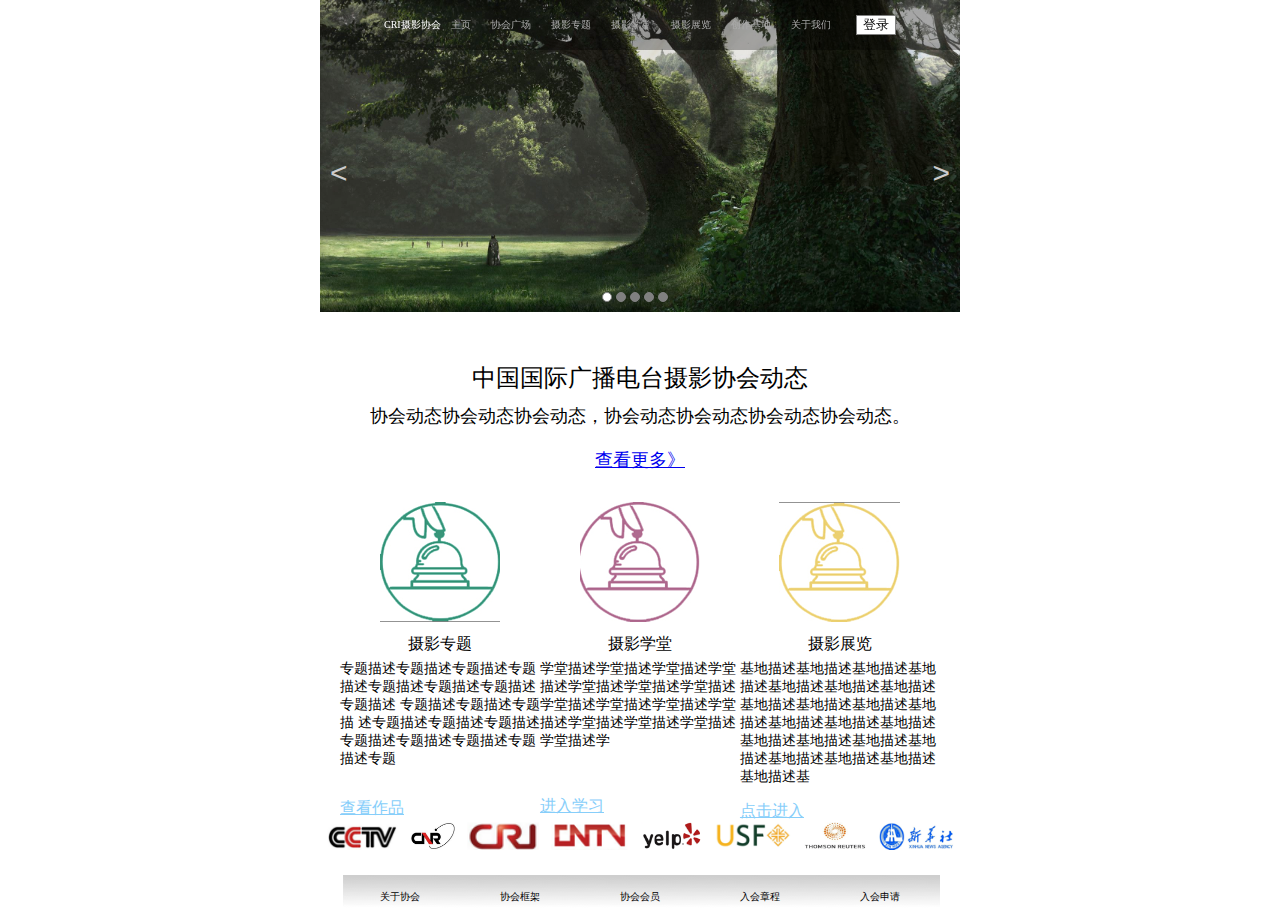
<file: index.html>
<!DOCTYPE html>
<html>

	<head>
		<meta charset="utf-8">
		<meta name="viewport" content="initial-scale=1.0, maximum-scale=1.0, user-scalable=no" />
		<title></title>
		<link rel="stylesheet" type="text/css" href="css/index.css" />
		<script src="js/jqmin.js" type="text/javascript" charset="utf-8"></script>
		<script type="text/javascript">
			document.addEventListener('plusready', function() {
				//console.log("所有plus api都应该在此事件发生后调用，否则会出现plus is undefined。"

			});
		</script>
	</head>

	<body>
		<div class="wrap">
			<div class="img"></div>
			<div class="top">
				<span>CRI摄影协会</span>
				<ul class="nav">
					<li><a href="index.html">主页</a></li>
					<li>协会广场</li>
					<li><a href="photograph_topic.html">摄影专题</a></li>
					<li>摄影学堂</li>
					<li>摄影展览</li>
					<li><a href="create_base.html">创作基地</a></li>
					<li>关于我们</li>
				</ul>
				<button><a href="login.html">登录</a></button>
			</div>
			<button id="btn1">&lt;</button>
			<button id="btn2">&gt;</button>
			<p><button></button><button></button><button></button><button></button><button></button></p>
			<div class="main">
			<p>中国国际广播电台摄影协会动态</p>
			<p>协会动态协会动态协会动态，协会动态协会动态协会动态协会动态。</p>
			<a href="#">查看更多》</a>
			<div class="info">
				<div class="one">
					<img src="img/u67_normal.png" />
					<p>摄影专题</p>
					<p>专题描述专题描述专题描述专题描述专题描述专题描述专题描述专题描述 专题描述专题描述专题描 述专题描述专题描述专题描述专题描述专题描述专题描述专题描述专题</p>
					<a href="photograph_topic.html">查看作品</a>
				</div>
				<div class="two">
					<img src="img/u83_normal.png" />
					<p>摄影学堂</p>
					<p>学堂描述学堂描述学堂描述学堂描述学堂描述学堂描述学堂描述学堂描述学堂描述学堂描述学堂描述学堂描述学堂描述学堂描述学堂描述学</p>
					<a href="#">进入学习</a>
				</div>
				<div class="three">
					<img src="img/u69_normal.png" />
					<p>摄影展览</p>
					<p>基地描述基地描述基地描述基地描述基地描述基地描述基地描述基地描述基地描述基地描述基地描述基地描述基地描述基地描述基地描述基地描述基地描述基地描述基地描述基地描述基地描述基地描述基</p>
					<a href="#">点击进入</a>
				</div>
			</div>
			<div class="logo"><img src="img/u34_normal.png" /><img src="img/u36_normal.png" /><img src="img/u38_normal.png" /><img src="img/u40_normal.png" /><img src="img/u42_normal.png" /><img src="img/u44_normal.png" /><img src="img/u46_normal.png" /><img src="img/u48_normal.png" /></div>
			<footer>
				<ul>
					<li>关于协会</li>
					<li>协会框架</li>
					<li>协会会员</li>
					<li>入会章程</li>
					<li>入会申请</li>
				</ul>
			</footer>
		</div>
	</body>
	<script src="js/index.js" type="text/javascript" charset="utf-8"></script>

</html>
</file>
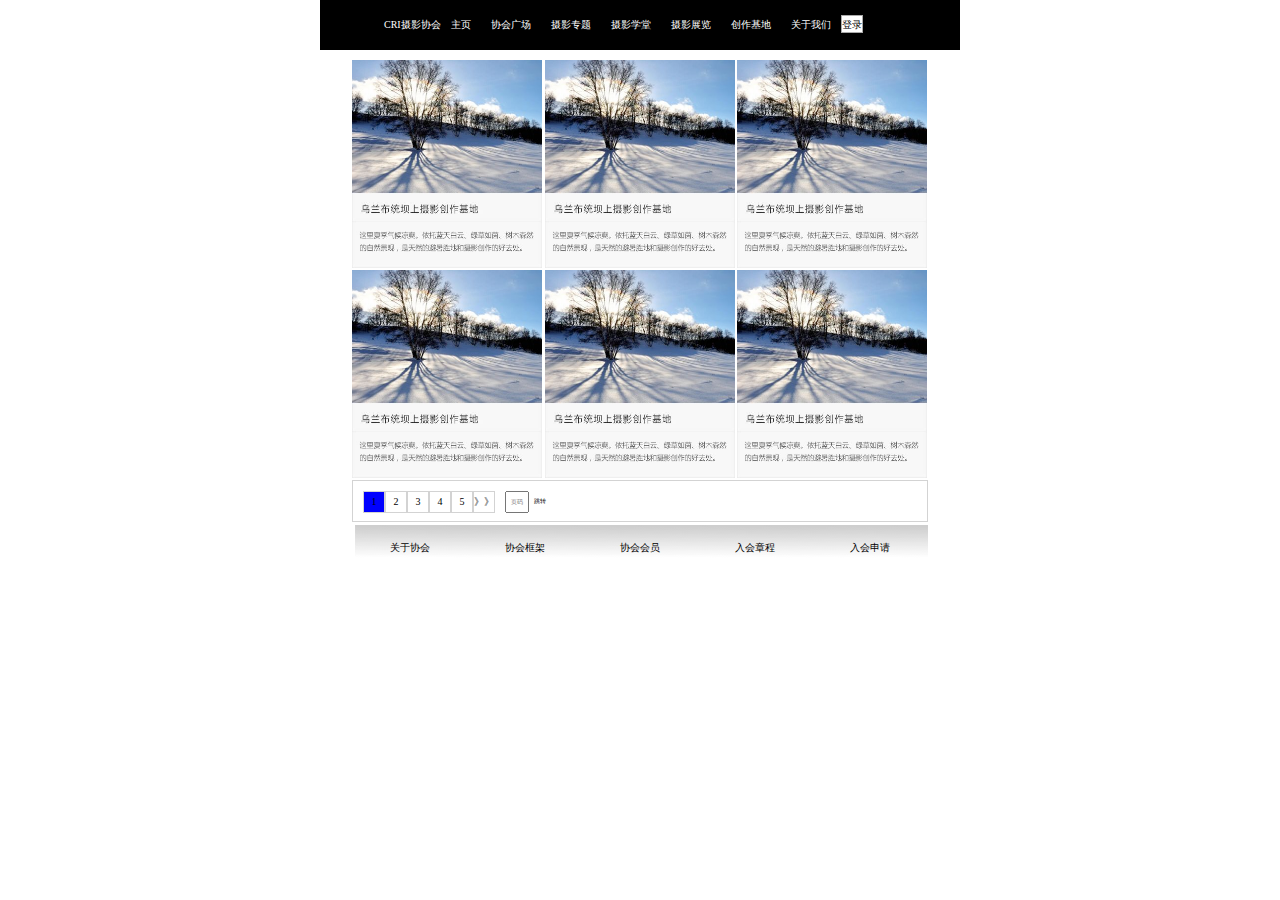
<file: create_base.html>
<!DOCTYPE html>
<html>

	<head>
		<meta charset="UTF-8">
		<title>创作基地</title>
		<meta name="viewport" content="width=device-width,initial-scale=1,minimum-scale=1,maximum-scale=1,user-scalable=no" />
		<link rel="stylesheet" type="text/css" href="css/create_base.css" />
	</head>

	<body>
		<div class="wrap">
			<div class="top">
				<span>CRI摄影协会</span>
				<ul class="nav">
					<li>
						<a href="index.html">主页</a>
					</li>
					<li>协会广场</li>
					<li>
						<a href="photograph_topic.html">摄影专题</a>
					</li>
					<li>摄影学堂</li>
					<li>摄影展览</li>
					<li>
						<a href="create_base.html">创作基地</a>
					</li>
					<li>关于我们</li>
				</ul>
				<button><a href="login.html">登录</a></button>
			</div>
			<div class="base">
				<img src="img/u28_normal.jpg" />
				<img src="img/u28_normal.jpg" />
				<img src="img/u28_normal.jpg" />
				<img src="img/u28_normal.jpg" />
				<img src="img/u28_normal.jpg" />
				<img src="img/u28_normal.jpg" />
			</div>
			<div class="page">
				<ul>
					<li>1</li>
					<li>2</li>
					<li>3</li>
					<li>4</li>
					<li>5</li>
					<li>》》</li>
				</ul>
				<input type="text" placeholder="页码"/><button>跳转</button>
			</div>
			<footer>
				<ul>
					<li>关于协会</li>
					<li>协会框架</li>
					<li>协会会员</li>
					<li>入会章程</li>
					<li>入会申请</li>
				</ul>
			</footer>
		</div>
	</body>

</html>
</file>
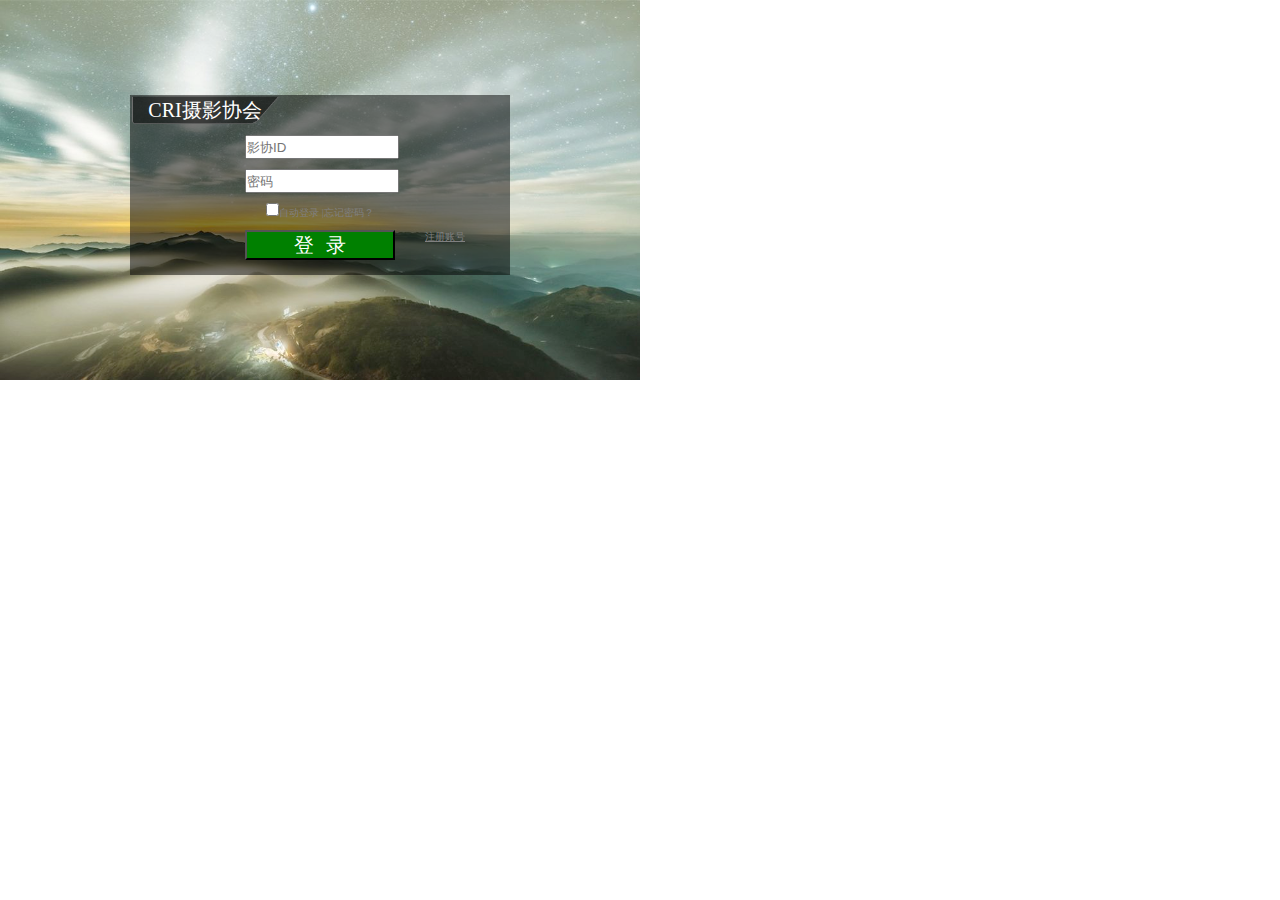
<file: login.html>
<!DOCTYPE html>
<html>
	<head>
		<meta charset="UTF-8">
		<title></title>
		<link rel="stylesheet" type="text/css" href="css/login.css"/>
	</head>
	<body>
		<div class="wrap">
			<div class="main clearF">
				<div>CRI摄影协会</div>
				<div id="input">
				<input type="text" placeholder="影协ID"/><br />
				<input type="password" placeholder="密码" /><br />
				<input type="checkbox" id="login"/><label for="login">自动登录</label>
				<span>|忘记密码？</span>
				<input type="button" value="登  录"/>
				</div>
				<a href="reg.html">注册账号</a>
			</div>
		</div>
	</body>
</html>
</file>
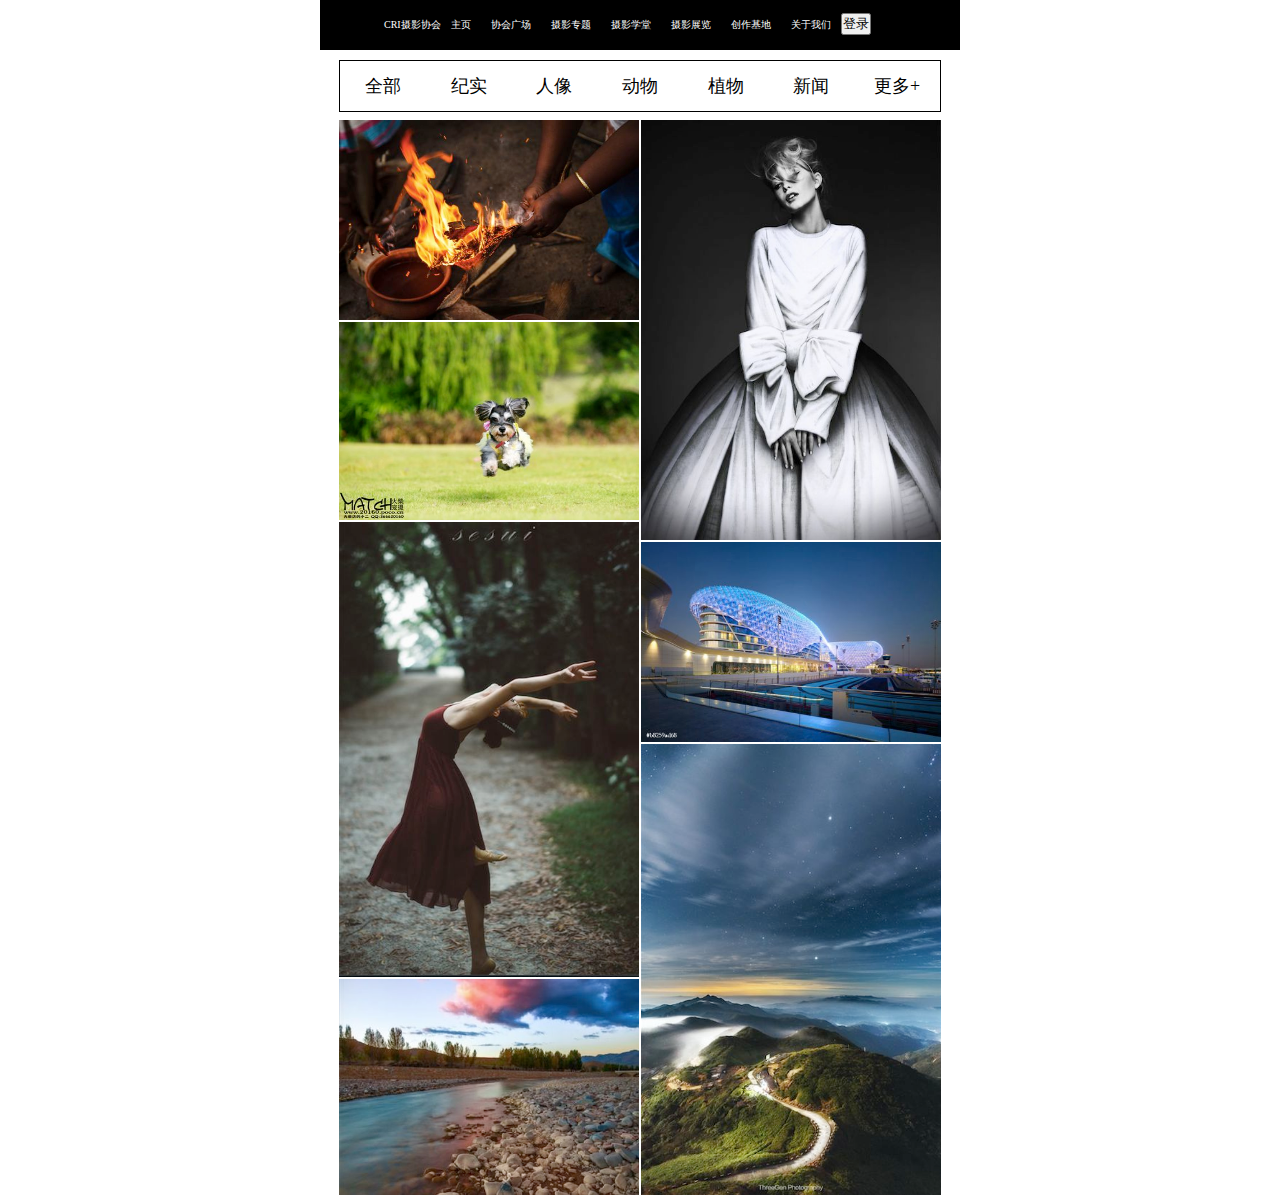
<file: photograph_topic.html>
<!DOCTYPE html>
<html>

	<head>
		<meta charset="utf-8">
		<meta name="viewport" content="initial-scale=1.0, maximum-scale=1.0, user-scalable=no" />
		<title></title>
		<link rel="stylesheet" type="text/css" href="css/photograph_topic.css" />
		<script src="js/jqmin.js" type="text/javascript" charset="utf-8"></script>
		<script src="js/vue.min.js" type="text/javascript" charset="utf-8"></script>
		<script type="text/javascript">
			document.addEventListener('plusready', function() {
				//console.log("所有plus api都应该在此事件发生后调用，否则会出现plus is undefined。"

			});
		</script>
	</head>

	<body>
		<div class="wrap">
			<div class="top">
				<span>CRI摄影协会</span>
				<ul class="nav">
					<li>
						<a href="index.html">主页</a>
					</li>
					<li>协会广场</li>
					<li>
						<a href="photograph_topic.html">摄影专题</a>
					</li>
					<li>摄影学堂</li>
					<li>摄影展览</li>
					<li>
						<a href="create_base.html">创作基地</a>
					</li>
					<li>关于我们</li>
				</ul>
				<button><a href="login.html">登录</a></button>
			</div>
			<div class="sort">
				<ul>
					<li>全部</li>
					<li>纪实</li>
					<li>人像</li>
					<li>动物</li>
					<li>植物</li>
					<li>新闻</li>
					<li>更多+</li>
					<li class="more">纪实</li>
					<li class="more">人像</li>
					<li class="more">动物</li>
					<li class="more">植物</li>
					<li class="more">新闻</li>
				</ul>
			</div>
			<div class="photo">
				<div id="img1">
					<img src="img/u44_normal.jpg" />
					<p id="comment1" v-if="disp1">
						<img src="img/u77_normal.png" /><span>99+</span>
						<img src="img/u75_normal.png" /><span>99+</span>
						<img src="img/u81_normal.png" /><span>99+</span>
					</p>
				</div>
				<div id="img2">
					<img src="img/u46_normal.jpg" />
					<p id="comment2" v-if="disp2">
						<img src="img/u77_normal.png" /><span>99+</span>
						<img src="img/u75_normal.png" /><span>99+</span>
						<img src="img/u81_normal.png" /><span>99+</span>
					</p>
				</div>
				<div id="img3">
					<img src="img/u48_normal.jpg" />
					<p id="comment3" v-if="disp3">
						<img src="img/u77_normal.png" /><span>99+</span>
						<img src="img/u75_normal.png" /><span>99+</span>
						<img src="img/u81_normal.png" /><span>99+</span>
					</p>
				</div>
				<div id="img4">
					<img src="img/u50_normal.jpg" />
					<p id="comment4" v-if="disp4">
						<img src="img/u77_normal.png" /><span>99+</span>
						<img src="img/u75_normal.png" /><span>99+</span>
						<img src="img/u81_normal.png" /><span>99+</span>
					</p>
				</div>
				<div id="img5">
					<img src="img/u52_normal.jpg" />
					<p id="comment5" v-if="disp5">
						<img src="img/u77_normal.png" /><span>99+</span>
						<img src="img/u75_normal.png" /><span>99+</span>
						<img src="img/u81_normal.png" /><span>99+</span>
					</p>
				</div>
				<div id="img6">
					<img src="img/u54_normal.jpg" />
					<p id="comment6" v-if="disp6">
						<img src="img/u77_normal.png" /><span>99+</span>
						<img src="img/u75_normal.png" /><span>99+</span>
						<img src="img/u81_normal.png" /><span>99+</span>
					</p>
				</div>
				<div id="img7">
					<img src="img/u56_normal.jpg" />
					<p id="comment7" v-if="disp7">
						<img src="img/u77_normal.png" /><span>99+</span>
						<img src="img/u75_normal.png" /><span>99+</span>
						<img src="img/u81_normal.png" /><span>99+</span>
					</p>
				</div>
			</div>
		</div>

	</body>
	<script src="js/topic.js" type="text/javascript" charset="utf-8"></script>
</file>
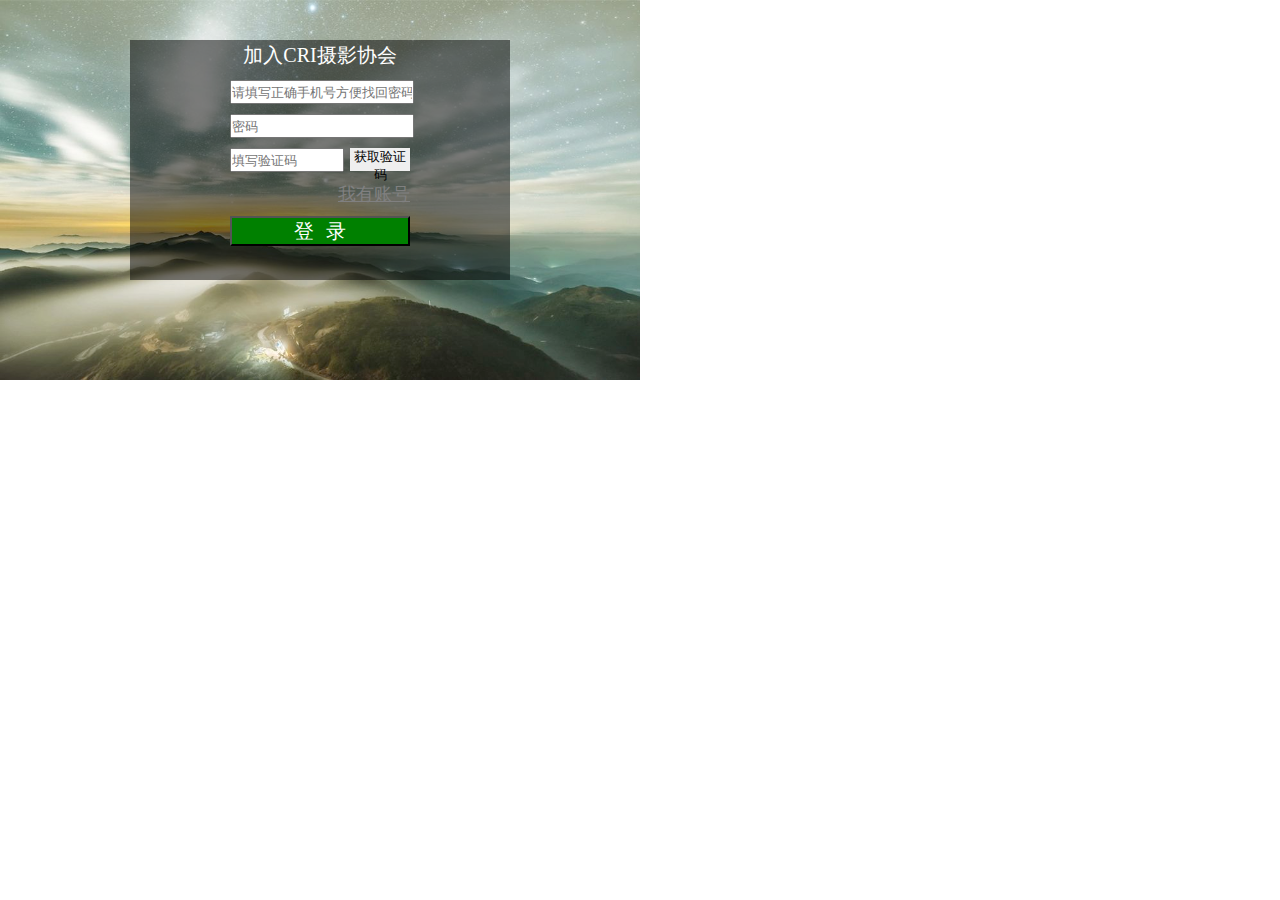
<file: reg.html>
<!DOCTYPE html>
<html>
	<head>
		<meta charset="UTF-8">
		<title></title>
		<link rel="stylesheet" type="text/css" href="css/reg.css"/>
	</head>
	<body>
		<div class="wrap">
			<div class="main clearF">
				<p>加入CRI摄影协会</p>
				<div id="input">
				<input type="text" placeholder="请填写正确手机号方便找回密码"/><br />
				<input type="password" placeholder="密码" /><br />
				<input type="text" placeholder="填写验证码"/><button>获取验证码</button>
				<a href="login.html">我有账号</a>
				<input type="button" value="登  录"/>
				</div>
			</div>
		</div>
	</body>
</html>
</file>
<file: css/index.css>
*{
	margin: 0;
	padding: 0;
}
html{
	font-size: 62.5%;
}
.wrap{
	width: 64rem;
	height: 31.2rem;
	margin: 0 auto;
	position: relative;
}
.img{
	width: 64rem;
	height: 31.2rem;
}
.top{
	position: fixed;
	top:0;
	width:64rem;
	height:5rem;
	line-height: 5rem;
	background-color: rgba(0,0,0,0.3);
}
.top>span{
	color: white;
	margin-left: 10%;
	float: left;
}
.top>button>a{
	color: black;
	text-decoration: none;
}
.nav{
	float: left;
}
.nav>li{
	float: left;
	list-style: none;
	color: #aaa;
	margin: 0 1rem;
}
.nav>li>a{
	color: #aaa;
	text-decoration: none;
}
.top>button{
	float: right;
	margin-right: 10%;
	outline: medium;
	border: 1px solid gray;
	background-color: white;
	margin-top: 1.5rem;
	width:4rem;
	height:2rem;
}
#btn1{
	position: absolute;
	left:1rem;
	top:15.6rem;
	border: none;
	outline: medium;
	background-color: transparent;
	color: #ccc;
	font-size: 3rem;
}
#btn2{
	position: absolute;
	right: 1rem;
	top:15.6rem;
	border: none;
	outline: medium;
	background-color: transparent;
	color: #ccc;
	font-size: 3rem;
}
.wrap>p{
	width: 7rem;
	height: 1rem;
	position: absolute;
	bottom: 1rem;
	left:28rem;
}
.wrap>p>button{
	float: left;
	width:1rem;
	height: 1rem;
	outline: medium;
	border-radius: 0.5rem;
	border: 1px solid gray;
	background-color: gray;
	margin: 0 2px;
}
.main{
	float: left;
	width: 64rem;
	margin-top: 5rem;
	text-align: center;
}
.main>p:first-child{
	font-size: 24px;
	margin-bottom: 1rem;
}
.main>p:nth-of-type(2){
	font-size: 18px;
	margin-bottom: 2rem;
}
.main>a:nth-of-type(1){
	font-size: 18px;
}
.info{
	width:60rem;
	height: 28rem;
	margin: 3rem auto;
}
.info>.one{
	width: 33.33%;
	float: left;
}
.one>p:nth-of-type(1){
	font-size: 16px;
	margin-top: 1rem;
}
.one>p:nth-of-type(2){
	text-align: left;
	font-size: 14px;
	margin-top: 0.5rem;
}
.one>a{
	float: left;
	font-size: 1.6rem;
	margin-top: 3rem;
	color: lightskyblue;
}
.info>.two{
	width: 33.33%;
	float: left;
}
.two>p:nth-of-type(1){
	font-size: 16px;
	margin-top: 1rem;
}
.two>p:nth-of-type(2){
	text-align: left;
	font-size: 14px;
	margin-top:0.5rem;
}
.two>a{
	float: left;
	font-size: 1.6rem;
	margin-top: 4.6rem;
	color: lightskyblue
}
.info>.three{
	width: 33.33%;
	float: left;
}
.three>p:nth-of-type(1){
	font-size: 16px;
	margin-top: 1rem;
}
.three>p:nth-of-type(2){
	text-align: left;
	font-size: 14px;
	margin-top: 0.5rem;
}
.three>a{
	float: left;
	font-size: 1.6rem;
	margin-top: 1.5rem;
	color: lightskyblue;
}
.logo{
	margin: 2rem 0;
}
.logo>img{
	height: 28px;
	margin: 0 6px;
}
footer{
	width: 60rem;
	height: 50px;
	line-height: 50px;
	margin: 0 auto;
	background: url(../img/u50_normal.png) no-repeat;
}
footer>ul{
	float: left;
}
footer>ul>li{
	float: left;
	list-style: none;
	width: 12rem;
}
</file>
<file: css/create_base.css>
*{
	margin: 0;
	padding: 0;
}
html{
	font-size: 62.5%;
}
.wrap{
	width: 64rem;
	margin: 0 auto;
}
.top{
	width:64rem;
	height:5rem;
	line-height: 5rem;
	background-color: black;
	margin-bottom: 1rem;
}
.top>span{
	color: white;
	margin-left: 10%;
	float: left;
}
.top>button{
	border: 1px solid #AAAAAA;
	outline: medium;
	background-color: white;
}
.top>button>a{
	color: black;
	text-decoration: none;
	font-size: 1rem;
}
.nav{
	float: left;
}
.nav>li{
	float: left;
	list-style: none;
	color: white;
	margin: 0 1rem;
}
.nav>li>a{
	color: white;
	text-decoration: none;
}
.base{
	width: 57.6rem;
	margin: 0 auto;
}
.base>img{
	width: 19rem;
	height: 20.8rem;
}
.page{
	width: 57.4rem;
	height: 4rem;
	line-height: 4rem;
	margin: 0 auto;
	border: 1px solid lightgray;
}
.page>ul{
	float: left;
	padding: 1rem;
}
.page>ul>li{
	float: left;
	list-style: none;
	border: 1px solid lightgray;
	width: 2rem;
	height: 2rem;
	text-align: center;
	line-height: 2rem;
}
.page>ul>li:first-child{
	background-color: blue;
}
input[type="text"]{
	width: 2rem;
	height: 1.8rem;
	font-size: 0.6rem;
	text-align: center;
}
.page>button{
	margin-left: 0.5rem;
	font-size: 0.6rem;
	background-color: transparent;
	border: none;
	outline: medium;
	vertical-align: middle;
}
footer{
	width:57.6rem;
	height: 50px;
	line-height: 50px;
	margin: 0 auto;
	background: url(../img/u50_normal.png) no-repeat;
}
footer>ul{
	float: left;
}
footer>ul>li{
	float: left;
	list-style: none;
	width: 11.5rem;
	text-align: center;
}
</file>
<file: css/login.css>
*{
	margin: 0;
	padding: 0;
}
html{
	font-size: 62.5%;
}
.clearF:after{
	content: '';
	display: block;
	clear: both;
}
.wrap{
	width: 64rem;
	height: 28.5rem;
	padding-top: 9.5rem;
	background: url(../img/u0_normal.jpg) no-repeat;
	background-size: 100% 100%;
}
	
.main{
	width: 38rem;
	height: 18rem;
	background-color: rgba(0,0,0,0.5);
	margin: 0 auto;
	text-align: center;
}
.main>div:first-child{
	float: left;
	font-size: 2rem;
	width: 15rem;
	height: 3rem;
	line-height: 3rem;
	color: white;
	background: url(../img/u4_normal.png);
	background-size: 100% 100%;
}
#input{
	width: 15rem;
	margin: 0 auto;
}	
input[type="text"]{
	width: 15rem;
	height: 2rem;
	margin-top: 1rem;
	float: left;
}
input[type="password"]{
	width: 15rem;
	height: 2rem;
	margin-top: 1rem;
	float: left;
}
input[type="checkbox"]{
	margin-top: 1rem;
}
label{
	color: gray;
}
.main>#input>span{
	color: gray;
}
input[type="button"]{
	width: 15rem;
	margin-top: 1rem;
	height: 3rem;
	background-color: green;
	color: white;
	font-size: 2rem;
	float: left;
}
.main>a{
	float: left;
	margin-left: 3rem;
	margin-top: 1rem;
	color: gray;
}
</file>
<file: css/photograph_topic.css>
*{
	margin: 0;
	padding: 0;
}
html{
	font-size: 62.5%;
}
.wrap{
	width:64rem;
	margin: 0 auto;
}
.top{
	width:64rem;
	height:5rem;
	line-height: 5rem;
	background-color: black;
}
.top>span{
	color: white;
	margin-left: 10%;
	float: left;
}
.top>button>a{
	color: black;
	text-decoration: none;
}
.nav{
	float: left;
}
.nav>li{
	float: left;
	list-style: none;
	color: white;
	margin: 0 1rem;
}
.nav>li>a{
	color: white;
	text-decoration: none;
}
.sort{
	width: 60.2rem;
	margin: 0 auto;
	margin-top:1rem ;
	height: 5rem;
	line-height: 5rem;
	margin-bottom: 1rem;
}
.sort>ul{
	float: left;
	text-align: center;
	border: 1px solid black;
}
.sort>ul>li{
	float: left;
	list-style: none;
	width:8.57rem;
	font-size: 1.8rem;
}
.sort>ul>li:hover{
	width:8.57rem;
	height: 5rem;
	background:url(../img/u2_mouseOver.png) no-repeat;
	background-size:8.57rem 4rem;
	background-position: center;
}
.photo{
	width: 60.2rem;
	margin: 0 auto;
}
.photo>div{
	margin-bottom: 2px;
}
.photo>#img1{
	position: relative;
	width: 30rem;
	height: 20rem;
	float: left;
}
.photo>#img1>img{
	width: 30rem;
	float: left;
}
.photo>#img1>#comment1{
	width:30rem;
	height:5rem;
	line-height: 5rem;
	background-color: rgba(0,0,0,0.5);
	position: absolute;
	top:15rem;
}
.photo>#img1>#comment1>img:nth-child(1){
	vertical-align: middle;
	margin-left: 1rem;
}
.photo>#img1>#comment1>span{
	color: white;
	vertical-align: middle;
}
.photo>#img1>#comment1>img:nth-child(3){
	vertical-align: middle;
	margin-left: 10rem;
}
.photo>#img1>#comment1>img:nth-child(5){
	vertical-align: middle;
	margin-left: 1rem;
}
.photo>#img2{
	position: relative;
	width: 30rem;
	height:42rem;
	float: right;
}
.photo>#img2>img{
	width: 30rem;
	height:42rem;
	float: right;
}
.photo>#img2>#comment2{
	width:30rem;
	height:5rem;
	line-height: 5rem;
	background-color: rgba(0,0,0,0.5);
	position: absolute;
	top:37rem;
}
.photo>#img2>#comment2>img:nth-child(1){
	vertical-align: middle;
	margin-left: 1rem;
}
.photo>#img2>#comment2>span{
	color: white;
	vertical-align: middle;
}
.photo>#img2>#comment2>img:nth-child(3){
	vertical-align: middle;
	margin-left: 10rem;
}
.photo>#img2>#comment2>img:nth-child(5){
	vertical-align: middle;
	margin-left: 1rem;
}
.photo>#img3{
	position: relative;
	width: 30rem;
	height:19.8rem;
	float: left;
}
.photo>#img3>img{
	width: 30rem;
	float: left;
}
.photo>#img3>#comment3{
	width:30rem;
	height:5rem;
	line-height: 5rem;
	background-color: rgba(0,0,0,0.5);
	position: absolute;
	top:14.8rem;
}
.photo>#img3>#comment3>img:nth-child(1){
	vertical-align: middle;
	margin-left: 1rem;
}
.photo>#img3>#comment3>span{
	color: white;
	vertical-align: middle;
}
.photo>#img3>#comment3>img:nth-child(3){
	vertical-align: middle;
	margin-left: 10rem;
}
.photo>#img3>#comment3>img:nth-child(5){
	vertical-align: middle;
	margin-left: 1rem;
}
.photo>#img4{
	position: relative;
	width: 30rem;
	height:45.5rem;
	float: left;
}
.photo>#img4>img{
	width: 30rem;
	float: left;
}
.photo>#img4>#comment4{
	width:30rem;
	height:5rem;
	line-height: 5rem;
	background-color: rgba(0,0,0,0.5);
	position: absolute;
	top:40.5rem;
}
.photo>#img4>#comment4>img:nth-child(1){
	vertical-align: middle;
	margin-left: 1rem;
}
.photo>#img4>#comment4>span{
	color: white;
	vertical-align: middle;
}
.photo>#img4>#comment4>img:nth-child(3){
	vertical-align: middle;
	margin-left: 10rem;
}
.photo>#img4>#comment4>img:nth-child(5){
	vertical-align: middle;
	margin-left: 1rem;
}

.photo>#img5{
	position: relative;
	width: 30rem;
	height:20rem;
	float: right;
}
.photo>#img5>img{
	width: 30rem;
	height:20rem;
	float: right;
}
.photo>#img5>#comment5{
	width:30rem;
	height:5rem;
	line-height: 5rem;
	background-color: rgba(0,0,0,0.5);
	position: absolute;
	top:15rem;
}
.photo>#img5>#comment5>img:nth-child(1){
	vertical-align: middle;
	margin-left: 1rem;
}
.photo>#img5>#comment5>span{
	color: white;
	vertical-align: middle;
}
.photo>#img5>#comment5>img:nth-child(3){
	vertical-align: middle;
	margin-left: 10rem;
}
.photo>#img5>#comment5>img:nth-child(5){
	vertical-align: middle;
	margin-left: 1rem;
}

.photo>#img6{
	position: relative;
	width: 30rem;
	height:45.1rem;
	float: right;
}
.photo>#img6>img{
	width: 30rem;
	height:45.1rem;
	float: right;
}
.photo>#img6>#comment6{
	width:30rem;
	height:5rem;
	line-height: 5rem;
	background-color: rgba(0,0,0,0.5);
	position: absolute;
	top:40.1rem;
}
.photo>#img6>#comment6>img:nth-child(1){
	vertical-align: middle;
	margin-left: 1rem;
}
.photo>#img6>#comment6>span{
	color: white;
	vertical-align: middle;
}
.photo>#img6>#comment6>img:nth-child(3){
	vertical-align: middle;
	margin-left: 10rem;
}
.photo>#img6>#comment6>img:nth-child(5){
	vertical-align: middle;
	margin-left: 1rem;
}
.photo>#img7{
	position: relative;
	width: 30rem;
	height:21.6rem;
	float: left;
}
.photo>#img7>img{
	width: 30rem;
	float: left;
}
.photo>#img7>#comment7{
	width:30rem;
	height:5rem;
	line-height: 5rem;
	background-color: rgba(0,0,0,0.5);
	position: absolute;
	top:16.6rem;
}
.photo>#img7>#comment7>img:nth-child(1){
	vertical-align: middle;
	margin-left: 1rem;
}
.photo>#img7>#comment7>span{
	color: white;
	vertical-align: middle;
}
.photo>#img7>#comment7>img:nth-child(3){
	vertical-align: middle;
	margin-left: 10rem;
}
.photo>#img7>#comment7>img:nth-child(5){
	vertical-align: middle;
	margin-left: 1rem;
}
</file>
<file: css/reg.css>
*{
	margin: 0;
	padding: 0;
}
html{
	font-size: 62.5%;
}
.clearF:after{
	content: '';
	display: block;
	clear: both;
}
.wrap{
	width: 64rem;
	height: 34rem;
	padding-top: 4rem;
	background: url(../img/u0_normal.jpg) no-repeat;
	background-size: 100% 100%;
}
.main{
	width: 38rem;
	height: 24rem;
	background-color: rgba(0,0,0,0.5);
	margin: 0 auto;
	text-align: center;
}
.main>p{
	font-size: 2rem;
	width: 18rem;
	height: 3rem;
	line-height: 3rem;
	margin: 0 auto;
	color: white;
}
#input{
	width: 18rem;
	margin: 0 auto;
}	
input[type="text"]:first-child{
	width: 18rem;
	height: 2rem;
	margin-top: 1rem;
	float: left;
}
input[type="password"]{
	width: 18rem;
	height: 2rem;
	margin-top: 1rem;
	float: left;
}
input:nth-of-type(3){
	width: 11rem;
	height: 2rem;
	margin-top: 1rem;
	float: left;
}
button{
	width: 6rem;
	height: 2.3rem;
	border:none;
	outline: medium;
	float: right;
	margin-top: 1rem;
}
.main>#input>span{
	color: gray;
}
input[type="button"]{
	width: 18rem;
	margin-top: 1rem;
	height: 3rem;
	background-color: green;
	color: white;
	font-size: 2rem;
	float: left;
}
#input>a{
	float: right;
	margin-left: 3rem;
	margin-top: 1rem;
	color: gray;
	font-size: 1.8rem;
}
</file>
